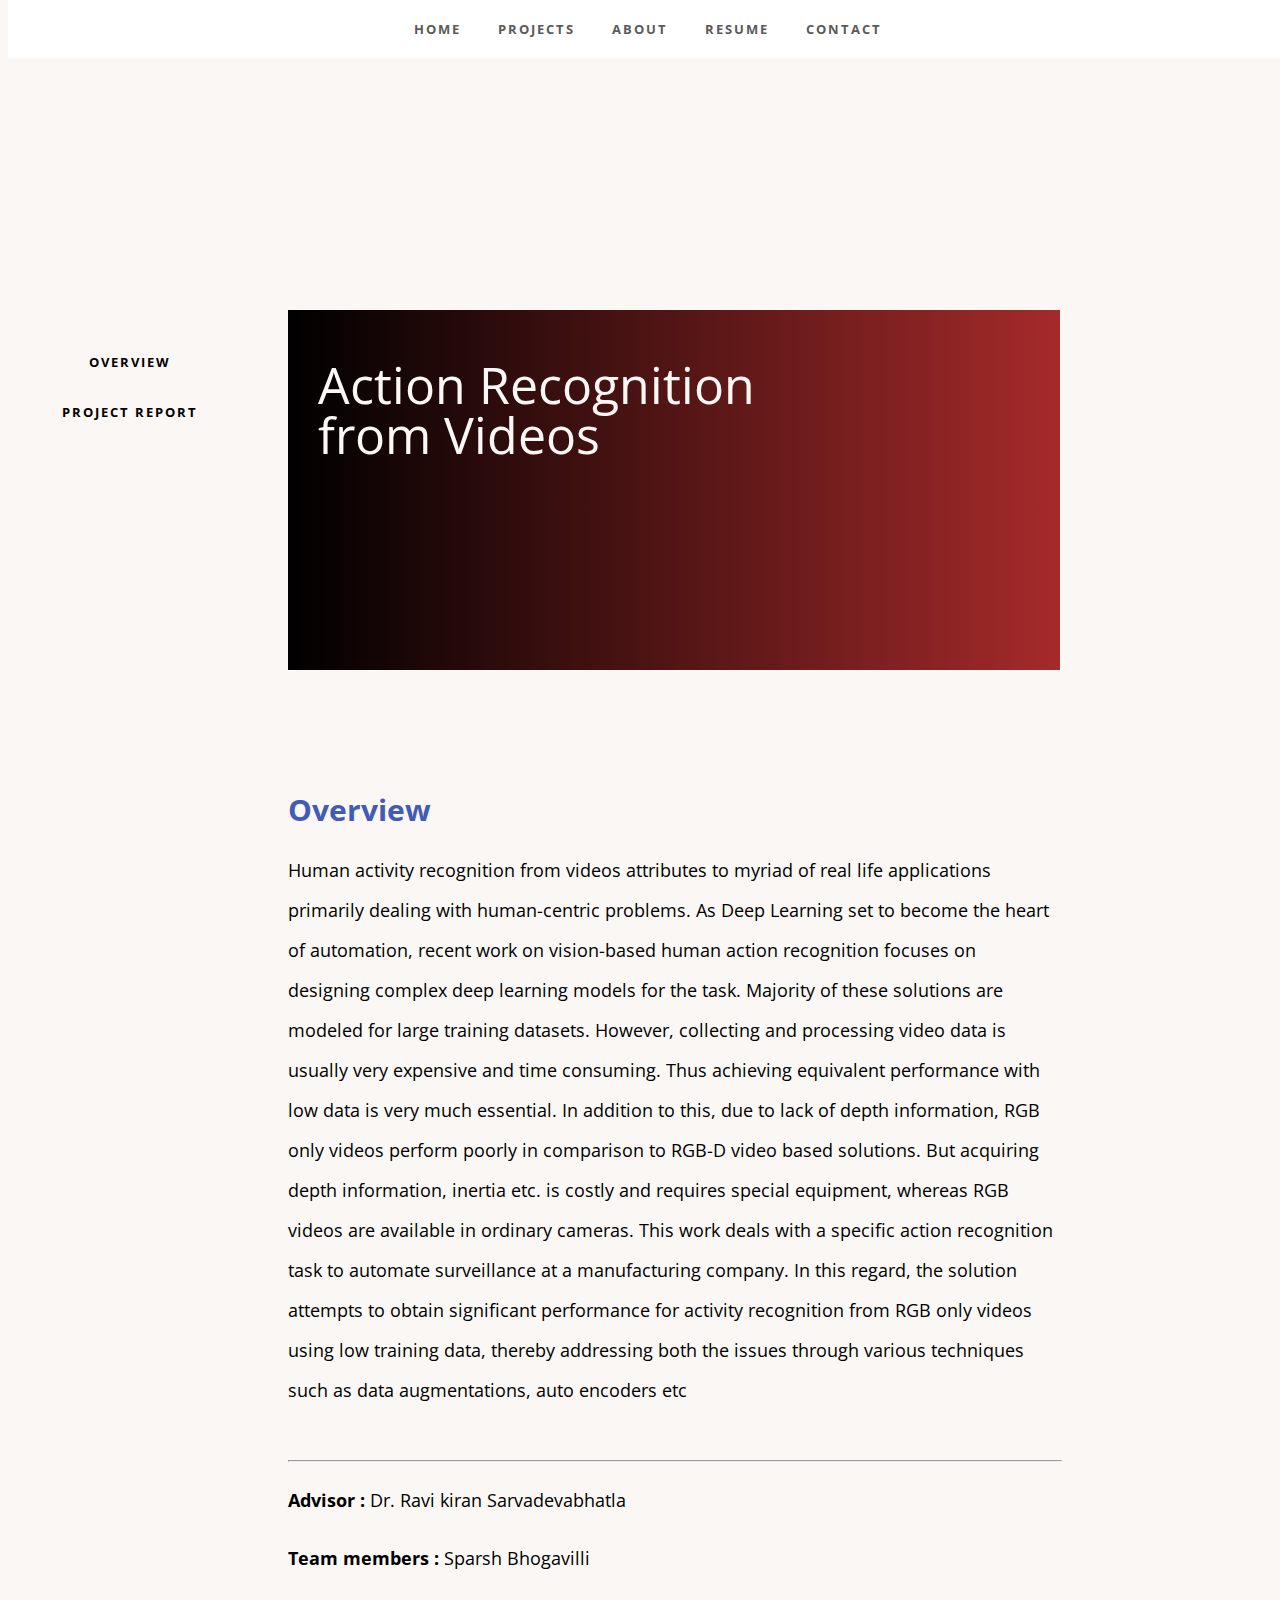
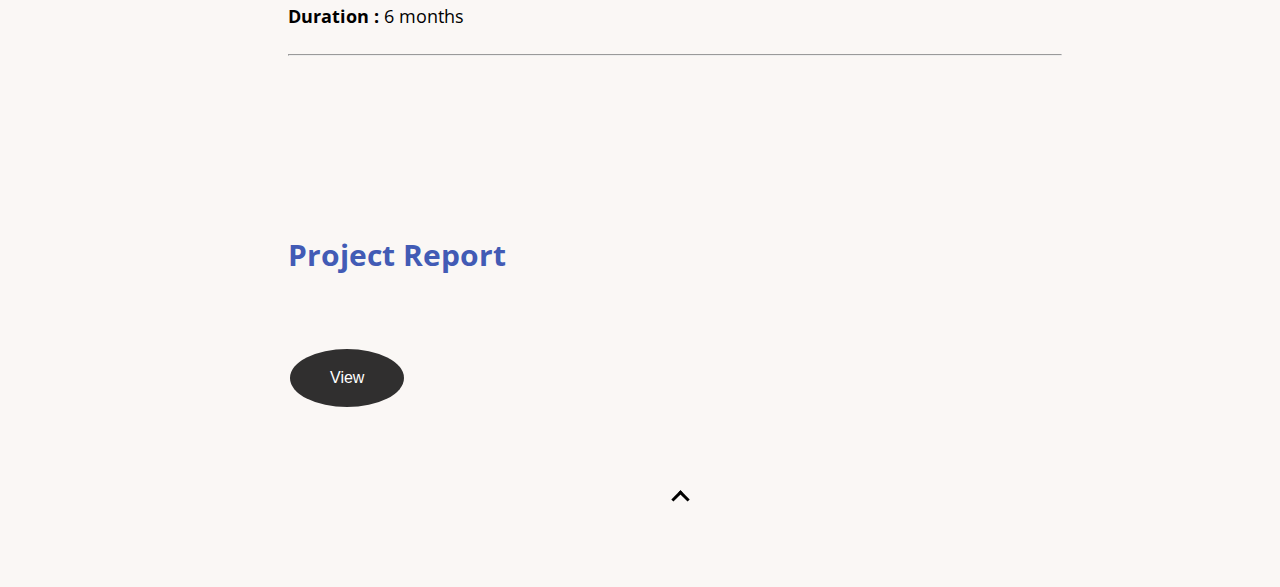
<file: har.html>
<!DOCTYPE html>

<html lang="en">

<head>
    <meta charset="utf-8">
    <meta http-equiv="X-UA-Compatible" content="IE=edge">
    <meta name="viewport" content="width=device-width, initial-scale=1">
    <title>Serious Gaming | Apoorva Gondimalla</title>
    <link rel="icon" href="img/logo3.ico" type="image/x-icon">
    <!-- Bootstrap -->
    <!-- <link href="css/bootstrap.min.css" rel="stylesheet"> -->
    <link href="ionicons/css/ionicons.min.css" rel="stylesheet">
    <link href="css/animate.min.css" rel="stylesheet">
    <link href="css/aos.css" rel="stylesheet">
    <link href="css/project.css" rel="stylesheet">

</head>

<body>
<a name="top"></a>

<div class="navbar">
  <a href="index.html#home">Home</a>
  <a href="index.html#projects">projects</a>
  <a href="index.html#about">About</a>
  <a href="img/Resume.pdf" download="Resume">Resume</a>
  <a href="index.html#contact">contact</a>
</div>

<div class="sidenav sidenav2">
  <nav>
    <ul>
      <li><a href="#overview">Overview</a></li>
      <li><a href="#report">Project Report</a></li>
    </ul>
  </nav>
</div>

<div class="main">
  
  <div class="container" id="title_b">
    <p class="size-50"> <br/> Action Recognition <br /> from Videos </p>
    <div class="h-150"></div>
  </div>

  <section class="container" id="overview" style="padding-top: 100px;">
    <p class="size-30"> Overview </p>
    <p>Human activity recognition from videos attributes to myriad of real life applications primarily
      dealing with human-centric problems. As Deep Learning set to become the heart of automation,
      recent work on vision-based human action recognition focuses on designing complex deep learning
      models for the task. Majority of these solutions are modeled for large training datasets. However,
      collecting and processing video data is usually very expensive and time consuming. Thus
      achieving equivalent performance with low data is very much essential. In addition to this, due
      to lack of depth information, RGB only videos perform poorly in comparison to RGB-D video
      based solutions. But acquiring depth information, inertia etc. is costly and requires special
      equipment, whereas RGB videos are available in ordinary cameras. This work deals with a
      specific action recognition task to automate surveillance at a manufacturing company. In this
      regard, the solution attempts to obtain significant performance for activity recognition from
      RGB only videos using low training data, thereby addressing both the issues through various
      techniques such as data augmentations, auto encoders etc</p>
    <hr style="width:100%;text-align:center;margin-left:0;background-color:black;margin-top:50px;">
      <p> <b> Advisor : </b> Dr. Ravi kiran Sarvadevabhatla </p>
      <p> <b> Team members : </b> Sparsh Bhogavilli </p>
      <p> <b> Duration : </b> 6 months </p>
    <hr style="width:100%;text-align:center;margin-left:0;background-color:black;">
  </section>

   <div class="h-50"></div>

  <section class="container" id="report" style="padding-top: 100px;">
    <p class="size-30"> Project Report </p>
    <div class="h-50"></div>
    <a href="img/Report.pdf"> <button class="button">View</button> </a>
  </section>

  <div class="h-50"></div>
  <p style="margin-left: 50%;"> <a href="#top"> <i class="arrow up"></i> </a> </p>
  <div class="h-50"></div>

</div>
</body>
</html>
</file>
<file: css/project.css>
@import 'https://fonts.googleapis.com/css?family=Lato:100,100i,300,300i,400,400i,700,700i,900,900i|Open+Sans:300,300i,400,400i,600,600i,700,700i,800,800i';
body {
  font-family: 'Open Sans', sans-serif;
  /* background-color: #f2f0f0; */
  background-color: #faf7f5;
  font-size: 18px;
  line-height: 30px;
  margin-top: 100px;
  padding-top: 100px;
}

.navbar {
  overflow: hidden;
  background-color: #ffffff;
  position: fixed;
  top: 0;
  width: 100%;
  text-align: center;
}

.navbar a {
  float: none;
  display: inline-block;
  color: #5c5b5b;
  text-align: center;
  padding: 14px 16px;
  text-decoration: none;
  font-size: 13px;
  text-transform: uppercase;
  letter-spacing: 2px;
  font-weight: bold;
}

.navbar a:hover {
  color: #425BB5;
}

/* Header
==================================================*/

header {

    text-align: center;
    -webkit-transition: all .5s;
    transition: all .5s;
    height: 65px;
}

nav ul {
    display: inline-block;
    padding-left: 0;
    list-style: none;
    padding: 20px;
    margin-bottom: 0;
    -webkit-transition: all .5s;
    transition: all .5s;
    text-align: center;
}

nav li {
    display: inline-block;
    margin: 10px;

}

nav li a {
    float : left;
    text-transform: uppercase;
    letter-spacing: 2px;
    color: #444;
    font-size: 11px;
    font-weight: bold;
}

.bg-nav {
    background: #fff;
    border-bottom: 1px solid #f3f3f3
}

.bg-nav ul {
    padding: 10px;
}

a:focus {
    color: #444;
    text-decoration: none;
}

a:hover {
    color: #425BB5;
    text-decoration: none;
}

a.active {
    color: #425BB5;
}

/* sidebar
==================================================*/

.sidenav {
  height: 100%;
  width: 250px;
  position: fixed;
  z-index: 1;
  top: 60px;
  left: 0;
  background-color: #faf7f5;
  overflow-x: hidden;
}

.sidenav li a {
  padding: 6px 6px 6px 16px;
  text-decoration: none;
  text-align: center;
  font-size: 13px;
  color: black;
  display: block;
  line-height: 10px;
}

.sidenav li a:hover {
  color: #425BB5;
}

.sidenav1{
  padding-top: 13%;
}

.sidenav2{
  padding-top: 19%;
}

/* General
==================================================*/

.size-50 {
    font-size: 50px;
    line-height: 50px;
    margin-top: -40px;
    margin-left: 30px;
    color: #faf7f5;
}

.size-30 {
    font-size: 30px;
    line-height: 20px;
    font-weight: bold;
    color: #425BB5;
}

.h-50 {
    height: 50px;
}

.h-15 {
  height: 15px;
}

.h-150 {
    height: 150px;
}

/* typography
==================================================*/

h1 {
    font-family: 'Playfair Display', serif;
    font-size: 80px;
    line-height: 70px;
}

h4 {
    font-family: 'Lato', sans-serif;
    text-transform: capitalize;
    letter-spacing: 2px;
    position: relative;
    color: #425BB5;
    font-weight: 700;
}


.timeline-event-copy h4 {
    font-size: 1.2em;
    margin-bottom: 1.2em;
}

/* main
==================================================*/

.main {
  /* padding: 16px; */
  margin-top: 50px;
  height: 1500px; /* Used in this example to enable scrolling */
  margin-left: 270px; /* Same as the width of the sidenav */
  font-size: 18px; /* Increased text to enable scrolling */
  padding: 100px 10px;
  font-family: 'Open Sans', sans-serif;
  line-height: 40px;
  /*margin-right: 250px; */
  margin-right: 16%;
}

.col-md-5{
  -webkit-box-flex:0;
  -ms-flex:0 0 41.66667%;
  flex:0 0 41.66667%;
  max-width:41.66667%;
  position:relative;
  width:100%;
  min-height:1px;
  padding-right:15px;
  padding-left:15px
}

.col-md-2{
  -webkit-box-flex:0;
  -ms-flex:0 0 16.66667%;
  flex:0 0 16.66667%;
  max-width:16.66667%;
  position:relative;
  width:100%;
  min-height:1px;
  padding-right:15px;
  padding-left:15px
}

.row{
  display:-webkit-box;
  display:-ms-flexbox;
  display: flex;
  -ms-flex-wrap:wrap;
  flex-wrap:wrap;
  margin-right:-15px;
  margin-left:-15px;
}

#title_a{
    /*background: url(../img/pic1.png);
    background-repeat: no-repeat;
    background-position: center;
    background-size: 120% 120%;
    background-blend-mode: lighten; */
    height: 40vh;
    /* background-color: #f79836; */
    background-color: black;
    background-image: linear-gradient(to right, black , green);
}

#title_b{
    /*background: url(../img/pic1.png);
    background-repeat: no-repeat;
    background-position: center;
    background-size: 120% 120%;
    background-blend-mode: lighten; */
    height: 40vh;
    /* background-color: #f79836; */
    background-color: black;
    background-image: linear-gradient(to right, black , brown);
}

#title_c{
    /*background: url(../img/pic1.png);
    background-repeat: no-repeat;
    background-position: center;
    background-size: 120% 120%;
    background-blend-mode: lighten; */
    height: 40vh;
    /* background-color: #f79836; */
    background-color: black;
    background-image: linear-gradient(to right, black , orange);
}

img {
  display: block;
  margin-left: 5%;
  margin-right: auto;
  margin-top: 5%;
  margin-bottom: 5%;
  background-color: white;
  /*box-shadow: 0 4px 18px 0 rgba(0, 0, 0, 0.2), 0 6px 30px 0 rgba(0, 0, 0, 0.19);*/
}

.img_normal {
  display: block;
  margin-left: 5%;
  margin-right: auto;
  margin-top: 5%;
  margin-bottom: 5%;
  background-color: white;
  box-shadow: 0 4px 18px 0 rgba(0, 0, 0, 0.2), 0 6px 30px 0 rgba(0, 0, 0, 0.19);*/
}

.img_figma {
  display: block;
  margin-left: 0%;
  margin-right: auto;
  margin-top: 5%;
  margin-bottom: 5%;
  background-color: white;
  /*box-shadow: 0 4px 18px 0 rgba(0, 0, 0, 0.2), 0 6px 30px 0 rgba(0, 0, 0, 0.19);*/
}

.up {
  transform: rotate(-135deg);
  -webkit-transform: rotate(-135deg);
}

.arrow {
  border: solid black;
  border-width: 0 3px 3px 0;
  display: inline-block;
  padding: 5px;
}

.statement{
  margin-left: 10%;
  font-weight: 600;
}

.research_box{
  background-color: white;
  padding: 30px;
  align-content: center;
  margin-top: 40px;
  box-shadow: -12px 0 15px -4px rgba(31, 73, 125, 0.8);
  /* box-shadow: -12px 0 15px -4px rgba(0, 128, 0, 0.5); */
}

.iter_box{
  background-color: white;
  padding: 30px;
  align-content: center;
  margin-top: 40px;
  border: 1px solid #dcfadc;
  /* box-shadow: -12px 0 15px -4px rgba(0, 128, 0, 0.5); */
}

.vid{
  align-content: center;
  margin-left: 20%;
  margin-top: 50px;
  width: 70%;
  box-shadow: 0 4px 18px 0 rgba(0, 0, 0, 0.2), 0 6px 30px 0 rgba(0, 0, 0, 0.19);
}

.result_box{
  background-color: white;
  padding: 30px;
  align-content: center;
  margin-top: 40px;
  width: 35%;
  margin-left: 40px;
  margin-right: 10px;
  border: 1px solid lightgrey ;
  font-size: 16px;
  border-left: 2px solid black;
  /* box-shadow: 0 4px 18px 0 rgba(0, 0, 0, 0.2), 0 6px 30px 0 rgba(0, 0, 0, 0.19);
  /* box-shadow: -12px 0 15px -4px rgba(31, 73, 125, 0.8); */
}

.category_box{
  background-color: white;
  align-content: center;
  text-align: center;
  margin-top: 20px;
  width: 60%;
  margin-left: 0px;
  margin-right: 0px;
  border: 1px solid lightgrey ;
  font-size: 14px;
  /* box-shadow: 0 4px 18px 0 rgba(0, 0, 0, 0.2), 0 6px 30px 0 rgba(0, 0, 0, 0.19);
  /* box-shadow: -12px 0 15px -4px rgba(31, 73, 125, 0.8); */
}

/* Clear floats after the columns */
.row:after {
  content: "";
  display: table;
  clear: both;
}

.column {
  float: left;
  width: 20%;
  padding: 10px;
}

.column_image {
  float: center;
  width: 60%;
  padding: 10px;
  align-content: center;
  margin-left: 5%;
  margin-top: 5%;
}

table {
  font-family: arial, sans-serif;
  border-collapse: collapse;
  width: 70%;
  background-color: white;
}

td, th {
  border: 2px solid #dddddd;
  text-align: center;
  font-size: 16px;
}

.button {
  background-color: #302f2f; 
  border: none;
  color: white;
  padding: 20px 40px;
  text-align: center;
  text-decoration: none;
  display: inline-block;
  font-size: 16px;
  margin: 4px 2px;
  cursor: pointer;
  border-radius: 60%;
}

.button:hover {
  background-color: #808080;
}
/* Responsive media queries
==================================================*/

@media (max-width:768px){
    .sidenav {
        display: none !important;
        margin-left: -250px;
    }
    .main {
      margin-left: 10px;
      margin-right: 10px;
    }
    .vid{
      width: 90%;
      margin-left: 2px;
    }

    table{
      width: 50%;
    }
    .result_box{
      width: 60%;
    }
}


@media (max-width: 768px) {
    .timeline-event-copy {
        width: 90%;
        left: 2em;
    }
}

@media (max-width: 500px) {
    h1 {
        font-family: 'Playfair Display', serif;
        font-size: 50px;
        line-height: 50px;
    }
    #title_a{
        height: 800px;
    }
}

@media (max-width: 768px) {
    nav li {
        margin: 6px;
    }
    nav li a {
        font-size: 6px;
    }

    .navbar a{
      font-size: 9px;
    }
}
</file>
